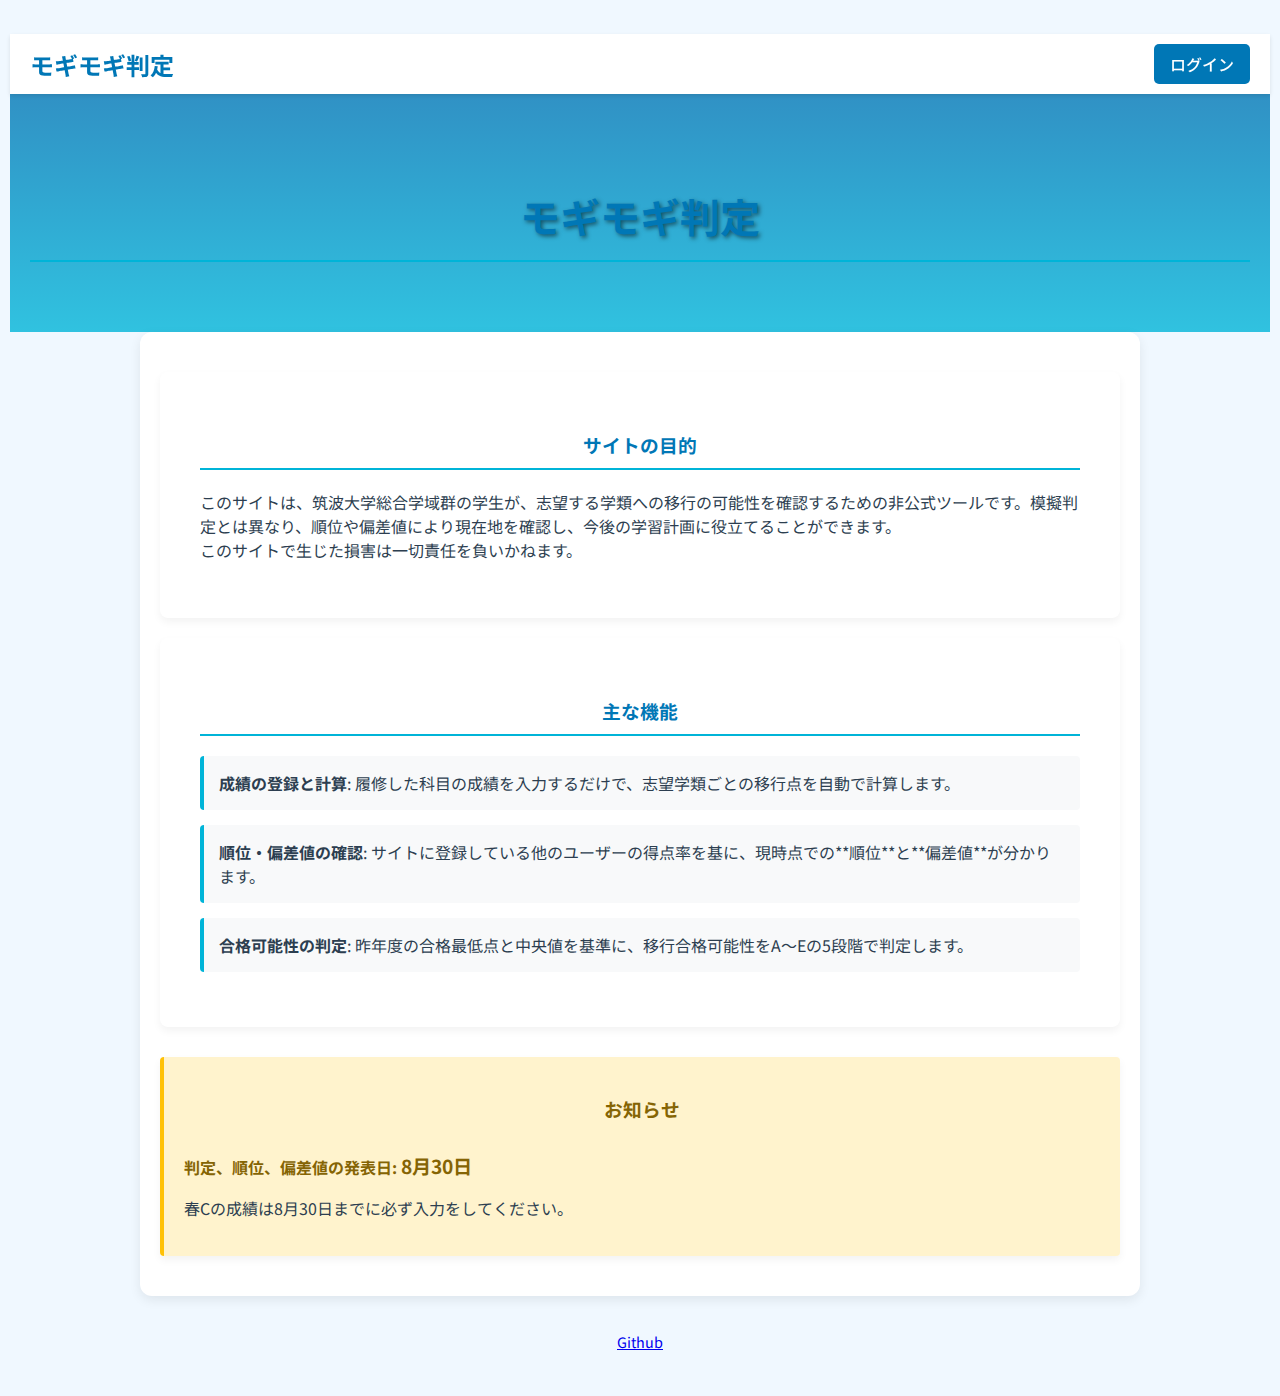
<file: index.html>
<!DOCTYPE html>
<html lang="ja">
<head>
    <meta charset="UTF-8">
    <meta name="viewport" content="width=device-width, initial-scale=1.0">
    <title>モギモギ判定</title>
    <link rel="stylesheet" href="style.css">
　　 <style>
        body {
            font-family: 'Noto Sans JP', sans-serif;
            margin: 0;
            background-color: #f0f8ff;
            color: #2c3e50;
        }
        .container {
            max-width: 960px;
            margin: 0 auto;
            padding: 20px;
        }
        header {
            display: flex;
            justify-content: space-between;
            align-items: center;
            padding: 10px 20px;
            background-color: #ffffff;
            box-shadow: 0 2px 4px rgba(0,0,0,0.1);
            position: sticky;
            top: 0;
            z-index: 1000;
        }
        header h1 {
            margin: 0;
            font-size: 1.5em;
            color: #0077b6;
        }
        .login-btn {
            padding: 8px 16px;
            background-color: #0077b6;
            color: #ffffff;
            text-decoration: none;
            border-radius: 5px;
            font-weight: 500;
            transition: background-color 0.3s;
        }
        .login-btn:hover {
            background-color: #005f99;
        }
        .hero {
            text-align: center;
            padding: 60px 20px;
            background: linear-gradient(rgba(0, 119, 182, 0.8), rgba(0, 180, 216, 0.8)), url('https://picsum.photos/1200/800') no-repeat center center/cover;
            color: #ffffff;
        }
        .hero h2 {
            font-size: 2.5em;
            margin-bottom: 10px;
            text-shadow: 2px 2px 4px rgba(0,0,0,0.5);
        }
        .hero p {
            font-size: 1.2em;
            max-width: 700px;
            margin: 0 auto;
        }
        .content-section {
            background-color: #ffffff;
            padding: 40px;
            margin: 20px auto;
            border-radius: 8px;
            box-shadow: 0 4px 8px rgba(0,0,0,0.05);
        }
        .content-section h3 {
            color: #0077b6;
            border-bottom: 2px solid #00b4d8;
            padding-bottom: 10px;
            margin-bottom: 20px;
        }
        .feature-list {
            list-style: none;
            padding: 0;
            margin: 0;
        }
        .feature-list li {
            background-color: #f8f9fa;
            border-left: 4px solid #00b4d8;
            margin-bottom: 15px;
            padding: 15px;
            border-radius: 4px;
        }
        .important-dates {
            background-color: #fff3cd;
            border-left: 4px solid #ffc107;
            padding: 20px;
            border-radius: 4px;
            margin-top: 30px;
        }
        .important-dates h3 {
            color: #856404;
            border-bottom: none;
        }
        .important-dates strong {
            color: #856404;
        }
        footer {
            text-align: center;
            padding: 20px;
            font-size: 0.9em;
            color: #6c757d;
        }
    </style>
</head>
<body>

    <header>
        <h1>モギモギ判定</h1>
        <a href="login.html" class="login-btn">ログイン</a>
    </header>

    <div class="hero">
        <h2>モギモギ判定</h2>
    </div>

    <div class="container">
        <div class="content-section">
            <h3>サイトの目的</h3>
            <p>このサイトは、筑波大学総合学域群の学生が、志望する学類への移行の可能性を確認するための非公式ツールです。模擬判定とは異なり、順位や偏差値により現在地を確認し、今後の学習計画に役立てることができます。<br>このサイトで生じた損害は一切責任を負いかねます。</p>
        </div>

        <div class="content-section">
            <h3>主な機能</h3>
            <ul class="feature-list">
                <li><strong>成績の登録と計算</strong>: 履修した科目の成績を入力するだけで、志望学類ごとの移行点を自動で計算します。</li>
                <li><strong>順位・偏差値の確認</strong>: サイトに登録している他のユーザーの得点率を基に、現時点での**順位**と**偏差値**が分かります。</li>
                <li><strong>合格可能性の判定</strong>: 昨年度の合格最低点と中央値を基準に、移行合格可能性をA〜Eの5段階で判定します。</li>
            </ul>
        </div>

        <div class="content-section important-dates">
            <h3>お知らせ</h3>
            <p><strong>判定、順位、偏差値の発表日:</strong> <strong style="font-size: 1.2em;">8月30日</strong></p>
            <p>春Cの成績は8月30日までに必ず入力をしてください。</p>
        </div>

    </div>

    <footer>
        <p><a href="{{https://github.com/Zero-Eight730/scs-hantei}}">Github</a></p>
    </footer>

</body>
</html>
</file>
<file: style.css>
@import url('https://fonts.googleapis.com/css2?family=Noto+Sans+JP:wght@400;500;700&display=swap');

:root {
    --primary-color: #0077b6;
    --secondary-color: #00b4d8;
    --danger-color: #f72585;
    --success-color: #43aa8b;
    --warning-color: #fca311;
    --light-bg: #f0f8ff;
    --white: #ffffff;
    --text-dark: #2c3e50;
    --text-light: #f8f9fa;
    --border-color: #dee2e6;
    --shadow: 0 4px 12px rgba(0,0,0,0.08);
    --grade-e-color: #6c757d; /* 判定Eのカラーを追加 */
}

body {
    font-family: 'Noto Sans JP', sans-serif;
    margin: 0;
    padding: 10px;
    background-color: var(--light-bg);
    color: var(--text-dark);
}

.container {
    max-width: 1200px;
    margin: 10px auto;
    padding: 20px;
    background-color: var(--white);
    border-radius: 12px;
    box-shadow: var(--shadow);
}

.auth-container {
    max-width: 400px;
    margin: 5vh auto 0;
}

.app-grid {
    display: grid;
    grid-template-columns: 1fr;
    gap: 30px;
}
@media (min-width: 992px) {
    .app-grid {
        grid-template-columns: 1.2fr 2fr;
    }
}

h1, h2, h3, h4, h5 {
    color: var(--primary-color);
    text-align: center;
}
h1 {
    font-size: 2.2em;
    margin-bottom: 25px;
}
h2 {
    border-bottom: 2px solid var(--secondary-color);
    padding-bottom: 15px;
    margin-bottom: 25px;
}

nav {
    display: flex;
    justify-content: center;
    gap: 10px;
    background-color: var(--primary-color);
    padding: 10px;
    border-radius: 50px;
    margin-bottom: 20px;
    flex-wrap: wrap;
    box-shadow: 0 2px 4px rgba(0,0,0,0.1);
}
nav a, nav strong {
    color: var(--text-light);
    text-decoration: none;
    font-weight: 500;
    padding: 10px 20px;
    border-radius: 50px;
    transition: background-color 0.3s;
}
nav a:hover {
    background-color: var(--secondary-color);
}
nav strong {
    background-color: #003f5c;
}

button {
    padding: 10px 15px;
    font-size: 16px;
    font-weight: 500;
    color: white;
    border: none;
    border-radius: 5px;
    cursor: pointer;
    transition: all 0.2s ease-in-out;
}
button:hover {
    transform: translateY(-2px);
    box-shadow: 0 2px 4px rgba(0,0,0,0.2);
}
button:disabled {
    background-color: #ccc;
    cursor: not-allowed;
    transform: none;
    box-shadow: none;
}

input[type="text"], input[type="email"], input[type="password"], input[type="number"], select {
    padding: 10px;
    border: 1px solid var(--border-color);
    border-radius: 5px;
    font-size: 16px;
    transition: border-color 0.2s, box-shadow 0.2s;
    box-sizing: border-box;
    width: 100%;
}
.auth-container input {
    display: block;
    width: 100%;
    margin: 15px auto;
}
#auth-message {
    color: var(--danger-color);
    height: 20px;
    margin-top: 15px;
    text-align: center;
}

.subject-name { width: 100%; }
.subject-credits, .subject-grade { width: 100%; text-align: center; }

input:focus, select:focus {
    outline: none;
    border-color: var(--secondary-color);
    box-shadow: 0 0 0 3px rgba(0, 180, 216, 0.3);
}

.user-actions { display: flex; justify-content: center; gap: 10px; margin-top: 20px; }
.btn-main { background-color: var(--primary-color); }
.btn-action { background-color: var(--secondary-color); }
.btn-danger { background-color: var(--danger-color); }
.btn-save { background-color: #17a2b8; }
.btn-load { background-color: #6c757d; }
.btn-add { background-color: var(--success-color); }
.btn-remove { background-color: var(--danger-color); padding: 5px 10px; font-size: 14px; }

table {
    width: 100%;
    border-collapse: collapse;
    margin-top: 20px;
}
th, td {
    border: 1px solid var(--border-color);
    padding: 12px;
    text-align: left;
    word-break: break-word;
}
th {
    background-color: var(--primary-color);
    color: white;
}
#subjects-table {
    table-layout: fixed;
}
#subjects-table .col-name { width: auto; }
#subjects-table .col-credits { width: 90px; }
#subjects-table .col-grade { width: 90px; }
#subjects-table .col-actions { width: 80px; }
tr:nth-child(even) {
    background-color: #f8f9fa;
}
.table-wrapper { overflow-x: auto; }

.user-status {
    text-align: right;
    margin-bottom: 20px;
    font-size: 0.9em;
}
#search-input:disabled {
    background-color: #e9ecef;
    cursor: not-allowed;
}
#loading-status {
    text-align: center;
    color: #6c757d;
    margin-bottom: 10px;
    font-weight: bold;
    transition: opacity 0.5s;
    height: 20px;
}
#search-results {
    border: 1px solid var(--border-color);
    max-height: 180px;
    overflow-y: auto;
    margin-top: 10px;
    border-radius: 5px;
}
.result-item {
    display: flex;
    justify-content: space-between;
    align-items: center;
    padding: 8px 12px;
    border-bottom: 1px solid #eee;
}
.result-item:last-child { border-bottom: none; }

/* 判定結果のカードを枠内に収めるための修正 */
#results-container {
    display: flex; /* Flexboxで柔軟な配置に */
    flex-wrap: wrap; /* 画面幅に合わせて折り返し */
    gap: 25px; /* カード間の隙間 */
    justify-content: center; /* カードを水平方向の中央に配置 */
    margin-top: 30px;
}
.result-card {
    max-width: 450px; /* カードの最大幅を設定 */
    width: 100%;     /* 親要素の幅を基準に100%確保 */
    background-color: var(--white);
    padding: 20px;
    border-radius: 12px;
    border-top: 5px solid;
    box-shadow: var(--shadow);
    display: grid;
    grid-template-columns: 120px 1fr;
    grid-template-rows: auto auto auto;
    grid-template-areas:
        "header header"
        "judgment details"
        "breakdown breakdown";
    gap: 10px 20px;
    align-items: center;
}
.card-header { grid-area: header; }
.card-header h4 { margin: 0; padding-bottom: 10px; border-bottom: 1px solid var(--border-color); text-align: left;}

.judgment-display {
    grid-area: judgment;
    display: flex;
    justify-content: center;
    align-items: center;
}
.judgment-circle {
    width: 100px;
    height: 100px;
    border-radius: 50%;
    display: flex;
    justify-content: center;
    align-items: center;
    font-size: 4.5em; /* 文字を大きく */
    font-weight: 700;
    color: var(--white);
    text-shadow: 1px 1px 3px rgba(0,0,0,0.3);
    box-shadow: inset 0 2px 4px rgba(0,0,0,0.4);
}
.details-display {
    grid-area: details;
    display: flex;
    flex-direction: column;
    justify-content: center;
    gap: 8px;
}
.detail-item {
    display: flex;
    justify-content: space-between;
    align-items: baseline;
    padding: 5px 0;
    border-bottom: 1px solid var(--border-color);
}
.detail-item:last-child {
    border-bottom: none;
}
.detail-item .label { font-size: 0.9em; color: #666; }
.detail-item .value { font-size: 1.2em; font-weight: 500; color: var(--text-dark); }

.rank-info { font-size: 0.9em; color: var(--text-muted); }
.breakdown-display { grid-area: breakdown; }

.grade-A { background: var(--danger-color); }
.grade-B { background: var(--warning-color); }
.grade-C { background: var(--success-color); }
.grade-D { background: var(--secondary-color); }
.grade-E { background: var(--grade-e-color); }

.result-card ul { list-style-type: none; padding-left: 0; font-family: monospace; }
.result-card li { padding: 4px 8px; border-radius: 4px; margin-bottom: 4px; font-size: 0.85em;}
.status-included { background-color: #d4edda; border-left: 3px solid #155724; }
.status-excluded { background-color: #f8d7da; color: #721c24; border-left: 3px solid #721c24; opacity: 0.8; }

.account-section { padding: 20px; margin-top: 20px; border: 1px solid var(--border-color); border-radius: 8px; }
.account-section h3 { text-align: left; margin-top: 0; border-bottom: none; }
.account-section input { width: 100%; margin-bottom: 15px; }
.account-section button { display: block; width: auto; margin-left: auto; }

.rule-editor { border: 1px solid var(--border-color); border-radius: 8px; margin-top: 20px; padding: 20px; }
.rule-editor-header { display: flex; justify-content: space-between; align-items: center; gap: 10px;}
.rule-settings-grid { display: grid; grid-template-columns: repeat(auto-fit, minmax(150px, 1fr)); gap: 15px; margin: 15px 0; }
.group-box { border: 1px solid #aaa; border-radius: 5px; padding: 15px; margin-top: 15px; background-color: #fafafa;}
.subjects-container { display: flex; flex-wrap: wrap; gap: 5px; margin: 10px 0; padding: 10px; background-color: #f0f2f5; border-radius: 5px; min-height: 30px; }
.subject-tag { background-color: var(--primary-color); color: white; padding: 5px 10px; border-radius: 15px; font-size: 0.9em; display: flex; align-items: center; }
.remove-subject-tag { margin-left: 8px; cursor: pointer; font-weight: bold; }
.subject-add-area { display: flex; gap: 10px; margin-top: 10px; }
.subject-add-area input { flex-grow: 1; }

.major-selection-grid { display: grid; grid-template-columns: repeat(auto-fit, minmax(200px, 1fr)); gap: 10px; margin-bottom: 20px; }
.major-selection-grid label { background-color: #f8f9fa; border: 1px solid var(--border-color); border-radius: 4px; padding: 10px; cursor: pointer; transition: all 0.2s; text-align: center; display: block; }
.major-selection-grid input { display: none; }
.major-selection-grid input:checked + label { background-color: var(--primary-color); color: white; border-color: var(--primary-color); }

.admin-only { display: none; }

@media (max-width: 768px) {
    body { padding: 5px; }
    .container { padding: 15px; margin: 10px auto; }
    .app-grid { grid-template-columns: 1fr; }
    h1 { font-size: 1.8em; }
    h2 { font-size: 1.4em; }
    nav a, nav strong { padding: 8px 12px; font-size: 0.9em; }
    
    /* スマホ向けにカードのレイアウトを調整 */
    .result-card {
        max-width: 100%; /* 親要素の幅を超えないようにする */
        width: 100%;
        box-sizing: border-box; /* パディングとボーダーを幅に含める */
    }
    .judgment-circle {
        width: 70px;
        height: 70px;
        font-size: 3em;
    }
    .result-card ul { column-count: 1; }
    
    td, th { font-size: 0.9em; padding: 8px; }
    #subjects-table { table-layout: auto; }
    .subject-credits, .subject-grade { width: 100%; min-width: 70px; }
}

.panel h2 {
    margin: 0;
    padding-bottom: 1rem;
}
</file>
